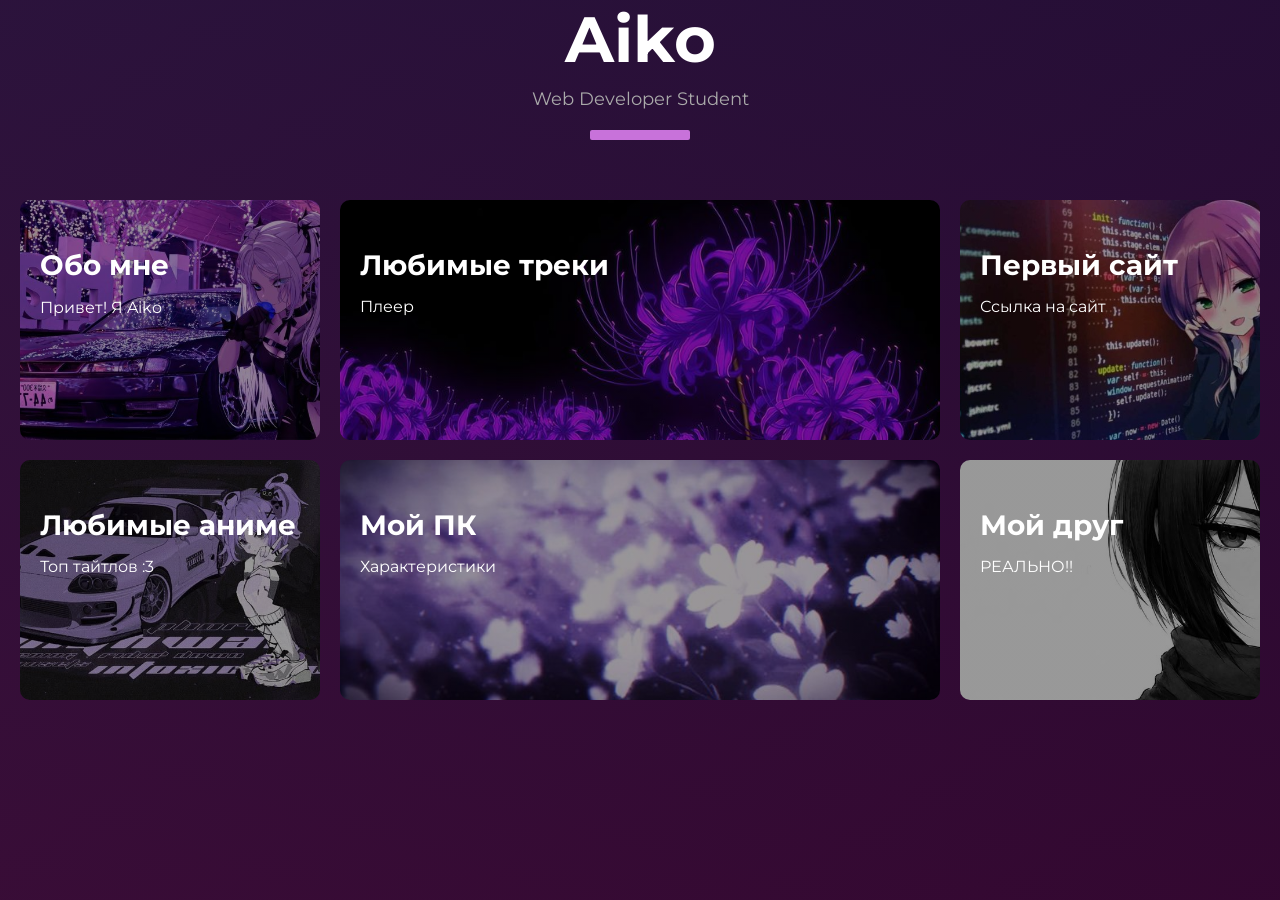
<file: index.html>
<!DOCTYPE html>
<html lang="en">
<head>
    <meta charset="UTF-8">
    <meta name="viewport" content="width=device-width, initial-scale=1.0">
    <title>bento-site</title>
    <link rel="stylesheet" href="a.css">
    <link rel="icon" type="image/png" href="favicon.png">
    <link rel="preconnect" href="https://fonts.googleapis.com">
    <link href="https://fonts.googleapis.com/css2?family=Montserrat:wght@400;700&display=swap" rel="stylesheet">
</head>

<body>
    <header class="site-header">
        <h1 class="header-title">Aiko</h1>
        <p class="header-subtitle">Web Developer Student</p>
        <div class="header-line"></div>
    </header>


    <div class="bento-grid">
    <div class="card card1" data-bg="frieren.jpg">
    <h3>Обо мне</h3>
    <p class="card-short">Привет! Я Aiko</p>
    
    <div class="card-full">
        <p>Привет, я студент 3 курса колледжа, я разрабатываю свои первые сайты и этот сайт один из них</p>
        <p>Помимо этого, я увлекаюсь:</p>
        <ul class="list">
            <li><span class="spec-value1">Видеоиграми 🎮</span></li>
            <li><span class="spec-value1">Музыкой 🎧</span></li>
            <li><span class="spec-value1">Просмотром аниме</span></li>
        </ul>
        <p>Подробнее расскажу в других карточках!</p>
    </div>
    </div>
    
   <div class="card card2" data-bg="ice.jpg">
    <h3>Любимые треки</h3>
    <div class="card-short">Плеер</div>
    <div class="card-full">
                <div class="player">
                    <!-- Невидимый аудио-элемент -->
                    <audio id="audioPlayer"></audio>
                    
                    <!-- Информация о текущем треке -->
                    <div class="player-info">
                        <h4 id="trackTitle">Название трека</h4>
                        <p id="trackArtist">Исполнитель</p>
                    </div>
                    
                    <!-- Кнопки управления -->
                    <div class="player-controls">
                        <button class="control-btn" id="prevBtn">⏮</button>
                        <button class="control-btn" id="playBtn">▶</button>
                        <button class="control-btn" id="nextBtn">⏭</button>
                    </div>
                    
                    <!-- Прогресс-бар -->
                    <div class="progress-container">
                        <div class="progress-bar" id="progressBar"></div>
                    </div>
                </div>
            </div>
    
    </div>
     <div class="card card3" data-bg="prgm.jpg">
        <h3>Первый сайт</h3>
        <div class="card-short">Ссылка на сайт</div>
        <div class="card-full">
        <h4>Предисловие</h4>
        <p>Перед созданием этого сайта я создавал другой, более простой, но это был важный этап в изучении веб-разработки для меня! Не судите строго 😅</p>
        <a href="https://yokkichan002-oss.github.io/my-first-site/" target="_blank" rel="noopener noreferrer" class="btn">Посмотреть мой первый сайт</a>
    </div>
    
    </div>
       <div class="card card4" data-bg="purple.jpg">
        <h3>Любимые аниме</h3>
        <div class="card-short">Топ тайтлов :3</div>
        <div class="card-full">
            <p>Топ 3 моих любимых аниме, которые советую посмотреть:</p>
            <ul class="anime-list">
                <li>
                    <a href="https://shikimori.io/animes/z11757-sword-art-online" target="_blank" rel="noopener noreferrer">Мастера меча онлайн(САО)</a> 
                    <span>— Одно из первых просмотренных мной аниме</span>
                </li>
                <li>
                    <a href="https://shikimori.io/animes/33352-violet-evergarden" target="_blank" rel="noopener noreferrer">Вайолет Эвергарден</a> 
                    <span>— Очень душевное аниме </span>
                </li>
                <li>
                    <a href="https://shikimori.io/animes/52991-sousou-no-frieren" target="_blank" rel="noopener noreferrer">Провожающая в последний путь Фрирен</a> 
                    <span>— Атмосферное аниме чтобы отдохнуть </span>
                </li>
            </ul>
        </div>
    </div>
    <div class="card card5" data-bg="fds.jpg">
        <h3>Мой ПК</h3>
        <div class="card-short">Характеристики</div>
        <div class="card-full">
            <p>Сборка, на которой я работаю и играю:</p>
            <ul class="pc-specs">
                <li><span class="spec-label">Процессор:</span> <span class="spec-value">AMD Ryzen 5 8400F</span></li>
                <li><span class="spec-label">Видеокарта:</span> <span class="spec-value">RTX 3060 ti 8GB</span></li>
                <li><span class="spec-label">Оперативная память:</span> <span class="spec-value">16GB DDR5</span></li>
                <li><span class="spec-label">Накопитель:</span> <span class="spec-value">512GB SSD</span></li>
                <li><span class="spec-label">Монитор:</span> <span class="spec-value">24" 180Hz</span></li>
            </ul>
            <p>Хватает для учёбы, кодинга и большинства игр</p>
        </div>
     </div>   
     <div class="card card6" data-bg="mikasa.jpg">
        <h3>Мой друг</h3>
        <div class="card-short">РЕАЛЬНО!!</div>
        <div class="card-full">Gefest237 это мой друг, общаюсь c ним 3 года и играем вместе в игру VALORANT, как же он много ноет, но он анимедевочка, ему можно, люблю его <3 </div>
     </div>

<div class="modal" id="modal">
    <div class="modal-content">
        <span class="close-btn">&times;</span>
        <div id="modal-text"></div>
    </div>
</div>
<script src="script.js"></script>
</body>
</html>
</file>
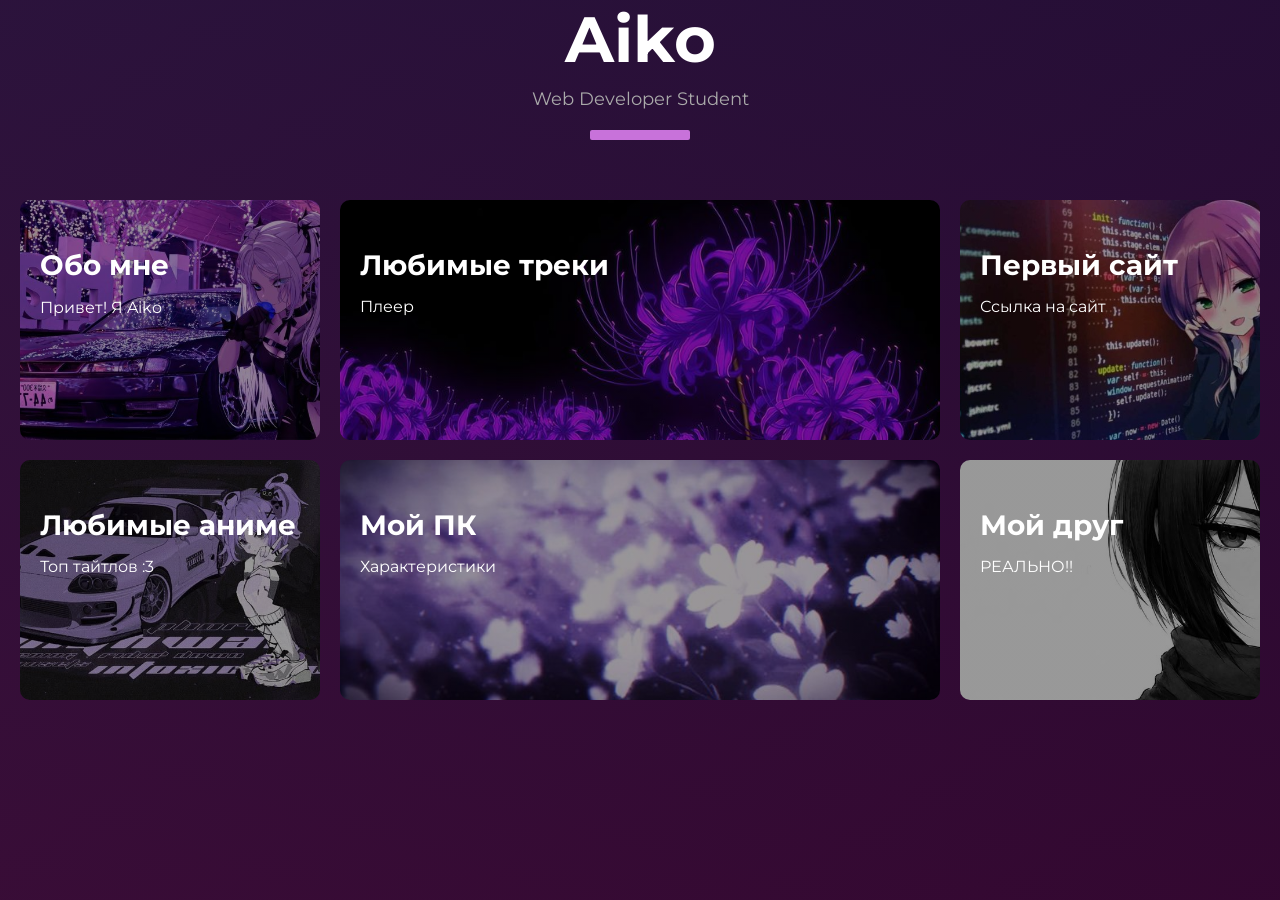
<file: a.html>
<!DOCTYPE html>
<html lang="en">
<head>
    <meta charset="UTF-8">
    <meta name="viewport" content="width=device-width, initial-scale=1.0">
    <title>bento-site</title>
    <link rel="stylesheet" href="a.css">
    <link rel="icon" type="image/png" href="favicon.png">
    <link rel="preconnect" href="https://fonts.googleapis.com">
    <link href="https://fonts.googleapis.com/css2?family=Montserrat:wght@400;700&display=swap" rel="stylesheet">
</head>

<body>
    <header class="site-header">
        <h1 class="header-title">Aiko</h1>
        <p class="header-subtitle">Web Developer Student</p>
        <div class="header-line"></div>
    </header>


    <div class="bento-grid">
    <div class="card card1" data-bg="frieren.jpg">
    <h3>Обо мне</h3>
    <p class="card-short">Привет! Я Aiko</p>
    
    <div class="card-full">
        <p>Привет, я студент 3 курса колледжа, я разрабатываю свои первые сайты и этот сайт один из них</p>
        <p>Помимо этого, я увлекаюсь:</p>
        <ul class="list">
            <li><span class="spec-value1">Видеоиграми 🎮</span></li>
            <li><span class="spec-value1">Музыкой 🎧</span></li>
            <li><span class="spec-value1">Просмотром аниме</span></li>
        </ul>
        <p>Подробнее расскажу в других карточках!</p>
    </div>
    </div>
    
   <div class="card card2" data-bg="ice.jpg">
    <h3>Любимые треки</h3>
    <div class="card-short">Плеер</div>
    <div class="card-full">
                <div class="player">
                    <!-- Невидимый аудио-элемент -->
                    <audio id="audioPlayer"></audio>
                    
                    <!-- Информация о текущем треке -->
                    <div class="player-info">
                        <h4 id="trackTitle">Название трека</h4>
                        <p id="trackArtist">Исполнитель</p>
                    </div>
                    
                    <!-- Кнопки управления -->
                    <div class="player-controls">
                        <button class="control-btn" id="prevBtn">⏮</button>
                        <button class="control-btn" id="playBtn">▶</button>
                        <button class="control-btn" id="nextBtn">⏭</button>
                    </div>
                    
                    <!-- Прогресс-бар -->
                    <div class="progress-container">
                        <div class="progress-bar" id="progressBar"></div>
                    </div>
                </div>
            </div>
    
    </div>
     <div class="card card3" data-bg="prgm.jpg">
        <h3>Первый сайт</h3>
        <div class="card-short">Ссылка на сайт</div>
        <div class="card-full">
        <h4>Предисловие</h4>
        <p>Перед созданием этого сайта я создавал другой, более простой, но это был важный этап в изучении веб-разработки для меня! Не судите строго 😅</p>
        <a href="https://yokkichan002-oss.github.io/my-first-site/" target="_blank" rel="noopener noreferrer" class="btn">Посмотреть мой первый сайт</a>
    </div>
    
    </div>
       <div class="card card4" data-bg="purple.jpg">
        <h3>Любимые аниме</h3>
        <div class="card-short">Топ тайтлов :3</div>
        <div class="card-full">
            <p>Топ 3 моих любимых аниме, которые советую посмотреть:</p>
            <ul class="anime-list">
                <li>
                    <a href="https://shikimori.io/animes/z11757-sword-art-online" target="_blank" rel="noopener noreferrer">Мастера меча онлайн(САО)</a> 
                    <span>— Одно из первых просмотренных мной аниме</span>
                </li>
                <li>
                    <a href="https://shikimori.io/animes/33352-violet-evergarden" target="_blank" rel="noopener noreferrer">Вайолет Эвергарден</a> 
                    <span>— Очень душевное аниме </span>
                </li>
                <li>
                    <a href="https://shikimori.io/animes/52991-sousou-no-frieren" target="_blank" rel="noopener noreferrer">Провожающая в последний путь Фрирен</a> 
                    <span>— Атмосферное аниме чтобы отдохнуть </span>
                </li>
            </ul>
        </div>
    </div>
    <div class="card card5" data-bg="fds.jpg">
        <h3>Мой ПК</h3>
        <div class="card-short">Характеристики</div>
        <div class="card-full">
            <p>Сборка, на которой я работаю и играю:</p>
            <ul class="pc-specs">
                <li><span class="spec-label">Процессор:</span> <span class="spec-value">AMD Ryzen 5 8400F</span></li>
                <li><span class="spec-label">Видеокарта:</span> <span class="spec-value">RTX 3060 ti 8GB</span></li>
                <li><span class="spec-label">Оперативная память:</span> <span class="spec-value">16GB DDR5</span></li>
                <li><span class="spec-label">Накопитель:</span> <span class="spec-value">512GB SSD</span></li>
                <li><span class="spec-label">Монитор:</span> <span class="spec-value">24" 180Hz</span></li>
            </ul>
            <p>Хватает для учёбы, кодинга и большинства игр</p>
        </div>
     </div>   
     <div class="card card6" data-bg="mikasa.jpg">
        <h3>Мой друг</h3>
        <div class="card-short">РЕАЛЬНО!!</div>
        <div class="card-full">Gefest237 это мой друг, общаюсь c ним 3 года и играем вместе в игру VALORANT, как же он много ноет, но он анимедевочка, ему можно, люблю его <3 </div>
     </div>

<div class="modal" id="modal">
    <div class="modal-content">
        <span class="close-btn">&times;</span>
        <div id="modal-text"></div>
    </div>
</div>
<script src="script.js"></script>
</body>
</html>
</file>
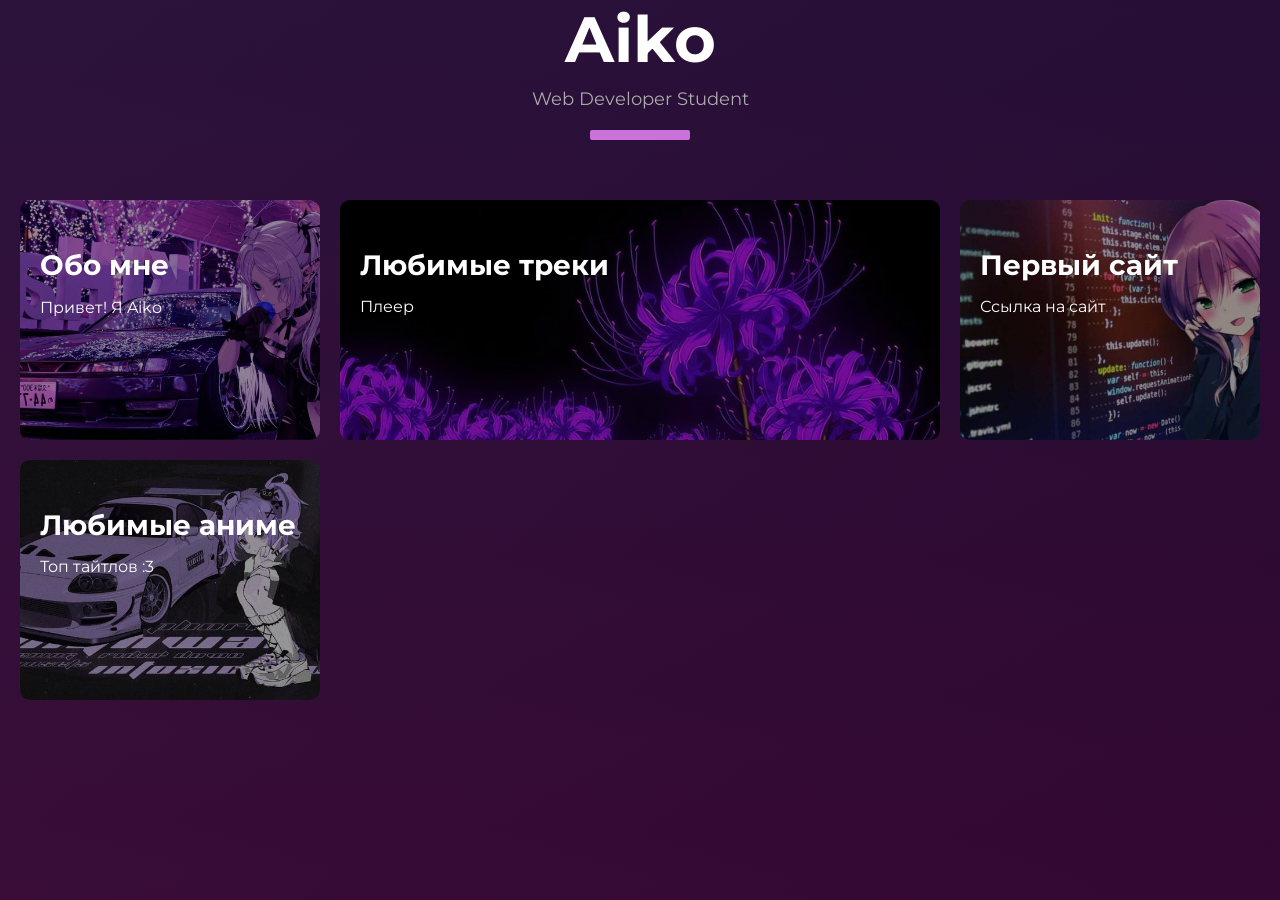
<file: site_2/a.html>
<!DOCTYPE html>
<html lang="en">
<head>
    <meta charset="UTF-8">
    <meta name="viewport" content="width=device-width, initial-scale=1.0">
    <title>bento-site</title>
    <link rel="stylesheet" href="a.css">
    <link rel="icon" type="image/png" href="favicon.png">
    <link rel="preconnect" href="https://fonts.googleapis.com">
    <link href="https://fonts.googleapis.com/css2?family=Montserrat:wght@400;700&display=swap" rel="stylesheet">
</head>

<body>
    <header class="site-header">
        <h1 class="header-title">Aiko</h1>
        <p class="header-subtitle">Web Developer Student</p>
        <div class="header-line"></div>
    </header>


    <div class="bento-grid">
    <div class="card card1" data-bg="frieren.jpg">
    <h3>Обо мне</h3>
    <p class="card-short">Привет! Я Aiko</p>
    
    <div class="card-full">
        <p>Привет, я студент 3 курса колледжа, я разрабатываю свои первые сайты и этот сайт один из них</p>
        <p>Помимо этого, я увлекаюсь:</p>
        <ul>
            <li>Видеоиграми 🎮</li>
            <li>Музыкой 🎧</li>
            <li>Просмотром аниме</li>
        </ul>
        <p>Подробнее расскажу в других карточках!</p>
    </div>
    </div>
    
   <div class="card card2" data-bg="ice.jpg">
    <h3>Любимые треки</h3>
    <div class="card-short">Плеер</div>
    <div class="card-full">
                <div class="player">
                    <!-- Невидимый аудио-элемент -->
                    <audio id="audioPlayer"></audio>
                    
                    <!-- Информация о текущем треке -->
                    <div class="player-info">
                        <h4 id="trackTitle">Название трека</h4>
                        <p id="trackArtist">Исполнитель</p>
                    </div>
                    
                    <!-- Кнопки управления -->
                    <div class="player-controls">
                        <button class="control-btn" id="prevBtn">⏮</button>
                        <button class="control-btn" id="playBtn">▶</button>
                        <button class="control-btn" id="nextBtn">⏭</button>
                    </div>
                    
                    <!-- Прогресс-бар -->
                    <div class="progress-container">
                        <div class="progress-bar" id="progressBar"></div>
                    </div>
                </div>
            </div>
    
    </div>
     <div class="card card3" data-bg="prgm.jpg">
        <h3>Первый сайт</h3>
        <div class="card-short">Ссылка на сайт</div>
        <div class="card-full">
        <h4>Предисловие</h4>
        <p>Перед созданием этого сайта я создавал другой, более простой, но это был важный этап в изучении веб-разработки для меня! Не судите строго 😅</p>
        <a href="https://yokkichan002-oss.github.io/my-first-site/" target="_blank" rel="noopener noreferrer" class="btn">Посмотреть мой первый сайт</a>
    </div>
    
    </div>
       <div class="card card4" data-bg="purple.jpg">
        <h3>Любимые аниме</h3>
        <div class="card-short">Топ тайтлов :3</div>
        <div class="card-full">
            <p>Топ 3 моих любимых аниме, которые советую посмотреть:</p>
            <ul class="anime-list">
                <li>
                    <a href="https://shikimori.io/animes/z11757-sword-art-online" target="_blank" rel="noopener noreferrer">Мастера меча онлайн(САО)</a> 
                    <span>— Одно из первых просмотренных мной аниме</span>
                </li>
                <li>
                    <a href="https://shikimori.io/animes/33352-violet-evergarden" target="_blank" rel="noopener noreferrer">Вайолет Эвергарден</a> 
                    <span>— Очень душевное аниме </span>
                </li>
                <li>
                    <a href="https://shikimori.io/animes/52991-sousou-no-frieren" target="_blank" rel="noopener noreferrer">Провожающая в последний путь Фрирен</a> 
                    <span>— Атмосферное аниме чтобы отдохнуть </span>
                </li>
            </ul>
        </div>
    </div>

<div class="modal" id="modal">
    <div class="modal-content">
        <span class="close-btn">&times;</span>
        <div id="modal-text"></div>
    </div>
</div>
<script src="script.js"></script>
</body>
</html>
</file>
<file: a.css>
.bento-grid {
    display: grid;
    grid-template-columns: 1fr 2fr 1fr;
    gap: 20px;
    padding: 20px 20px 40px;

}
.card {
    padding: 20px;
    min-height: 200px;
    background-color: rgb(207, 169, 169);
    border-radius: 10px;
    transition: transform 0.3s ease, opacity 0.3s ease;
    opacity: 0;
    transform: translateY(30px);

}
.card.visible{
    opacity: 1;
    transform: translateY(0);
}
.card1 {
    background-image: 
        linear-gradient(rgba(0, 0, 0, 0.4), rgba(0, 0, 0, 0.4)), 
        url('frieren.jpg');
    background-size: cover;
    background-position: center;
}
.card2 {
    background-image: 
        linear-gradient(rgba(0, 0, 0, 0.4), rgba(0, 0, 0, 0.4)), 
        url('ice.jpg');
    background-size: cover;
    background-position: center;
    
}
.card3 {
    background-image: 
        linear-gradient(rgba(0, 0, 0, 0.4), rgba(0, 0, 0, 0.4)), 
        url('prgm.jpg');
    background-size: cover;
    background-position: center;
}
.card4 {
    background-image: 
        linear-gradient(rgba(0, 0, 0, 0.4), rgba(0, 0, 0, 0.4)), 
        url('purple.jpg');
    background-size: cover;
    background-position: center;
    
}
.card6 {
    background-image: 
        linear-gradient(rgba(0, 0, 0, 0.4), rgba(0, 0, 0, 0.4)), 
        url('mikasa.jpg');
    background-size: cover;
    background-position: center;
}
.card5 {
    background-image: 
        linear-gradient(rgba(0, 0, 0, 0.4), rgba(0, 0, 0, 0.4)), 
        url('fds.jpg');
    background-size: cover;
    background-position: center;
}
.card:hover{
    transform: scale(1.01);
    box-shadow: 0 0 20px rgba(255, 255, 255, 0.6);
}


.card-text {
    color: #ffffff;
    font-size: 15px;
    line-height: 1.5;
}
h3{
    color: #ffffff;
    font-size: 28px;
    font-weight: 700;
    margin-bottom: 15px;
}
body {
    font-family: 'Montserrat', sans-serif;
    background: 
        linear-gradient(rgba(35, 8, 48, 0.9), rgba(54, 5, 47, 0.9)),
        linear-gradient(135deg, #7777aa 0%, #16213e 100%);
    margin: 0;
    min-height: 100vh;
}
.card-full {
    display: none;
}

.modal {
    position: fixed;
    top: 0; left: 0; width: 100%; height: 100%;
    background-color: rgba(0, 0, 0, 0.7);
    z-index: 1000;
    justify-content: center; align-items: center;
    display: none;
}
.modal-content {
    padding: 30px;
    border-radius: 15px;
    max-width: 600px;
    width: 90%;
    position: relative;
    background-size: cover;
    background-position: center;

    background-color: #1a1a1a;
    color: #ffffff;
    border: 1px solid #333;
    box-shadow: 0 20px 60px rgba(0, 0, 0, 0.8);

    min-width: 400px;    /* Минимальная ширина */
    min-height: 300px;   /* Минимальная высота */

    display: flex;
    flex-direction: column;
    justify-content: center;
    align-items: center;
    text-align: center;
}
.close-btn {
    position: absolute;
    top: 10px; right: 15px;
    font-size: 30px;
    cursor: pointer;
    color: #333;
}
.close-btn:hover {
    color:red;
}
.modal.active {
    display: flex;
}
a {
    display:block
}
.anime-list {
    list-style: none;
    padding: 0;       
    margin: 0;
}
.anime-list li span {
    color: #afaaaa;       /* Светло-серый цвет */
    font-size: 0.9em;     /* Чуть меньше основного текста */
    font-style: italic;   /* Курсив для красоты (по желанию) */
}
.modal-content a {
    color: #faf8f8;          /* Белый цвет текста */
    text-decoration: none;   /* Убираем подчеркивание */
    font-weight: 600;        /* Делаем название аниме чуть жирнее */
    transition: color 0.3s ease; /* Плавное изменение цвета */
}

/* Эффект при наведении на ссылку */
.modal-content a:hover {
    color: #ffb7b2; /* Например, нежно-розовый (можешь поменять на свой любимый цвет) */
    text-decoration: underline; /* Или можно сделать underline, или вообще без него */
}
.btn {
    display: inline-block;
    background-color: #b975f1; /* Цвет кнопки (тот же розовый для примера) */
    color: #1a1a1a !important; /* Цвет текста внутри кнопки (темный, чтобы читался) */
    padding: 10px 20px;
    border-radius: 8px;
    text-decoration: none;
    font-weight: 700;
    margin-top: 15px;
    transition: transform 0.2s ease, background-color 0.2s ease;
}

.btn:hover {
    background-color: #f7b5ee; /* Чуть темнее при наведении */
    transform: scale(1.05);    /* Легкое увеличение */
}
.site-header {
    text-align: center;
    padding: 0 20px 40px;
}

.header-title {
    font-size: 64px;
    font-weight: 700;
    margin: 0;
    color: #ffffff;
}

.header-subtitle {
    font-size: 18px;
    color: #aaaaaa;
    margin: 10px 0 20px;
}

.header-line {
    width: 100px;
    height: 10px;
    background-color: #c872da; /* Розовый, как у тебя в кнопках */
    margin: 0 auto;
    border-radius: 2px;
}
#particles {
    position: fixed;
    top: 0;
    left: 0;
    width: 100%;
    height: 100%;
    z-index: -1; /* Лежит под всем */
    pointer-events: none; /* Клики проходят сквозь него */
}
/* Стили для музыкального плеера */
.player {
    background: rgba(0, 0, 0, 0.3);
    padding: 20px;
    border-radius: 10px;
    text-align: center;
}

.player-info {
    margin-bottom: 20px;
}

.player-info h4 {
    color: #ffffff;
    font-size: 20px;
    margin: 0 0 5px 0;
}

.player-info p {
    color: #aaaaaa;
    font-size: 14px;
    margin: 0;
}

.player-controls {
    display: flex;
    justify-content: center;
    gap: 15px;
    margin-bottom: 15px;
}

.control-btn {
    background: rgba(255, 255, 255, 0.1);
    border: none;
    border-radius: 50%;
    width: 50px;
    height: 50px;
    font-size: 20px;
    cursor: pointer;
    transition: all 0.3s ease;
    color: #ffffff;
}

.control-btn:hover {
    background: rgba(255, 255, 255, 0.2);
    transform: scale(1.1);
}

.progress-container {
    width: 100%;
    height: 5px;
    background: rgba(255, 255, 255, 0.2);
    border-radius: 3px;
    overflow: hidden;
}

.progress-bar {
    width: 0%;
    height: 100%;
    background: #ffb7b2;
    transition: width 0.1s linear;
}
.card-short {
    color: #ffff
}
/* Стили для списка характеристик ПК */
.pc-specs {
    list-style: none;
    padding: 0;
    margin: 15px 0;
}

.pc-specs li {
    padding: 8px 0;
    border-bottom: 1px solid rgba(255, 255, 255, 0.1);
    display: flex;
    justify-content: space-between;
    align-items: center;
}

.pc-specs li:last-child {
    border-bottom: none;
}

.spec-label {
    color: #aaaaaa;
    font-size: 14px;
}

.spec-value {
    color: #ffffff;
    font-weight: 600;
    font-size: 14px;
}
.list {
    list-style: none;
    padding: 0;
    margin: 15px 0;
}
.list li {
     padding: 8px 0;
    border-bottom: 1px solid rgba(255, 255, 255, 0.1);
    display: flex;
    justify-content: space-between;
    align-items: center;
}
.spec-value1 {
      color: #ffffff;
    font-weight: 600;
    font-size: 14px;
}
</file>
<file: site_2/a.css>
.bento-grid {
    display: grid;
    grid-template-columns: 1fr 2fr 1fr;
    gap: 20px;
    padding: 20px 20px 40px;

}
.card {
    padding: 20px;
    min-height: 200px;
    background-color: rgb(207, 169, 169);
    border-radius: 10px;
    transition: transform 0.3s ease, opacity 0.3s ease;
    opacity: 0;
    transform: translateY(30px);

}
.card.visible{
    opacity: 1;
    transform: translateY(0);
}
.card1 {
    background-image: 
        linear-gradient(rgba(0, 0, 0, 0.4), rgba(0, 0, 0, 0.4)), 
        url('frieren.jpg');
    background-size: cover;
    background-position: center;
}
.card2 {
    background-image: 
        linear-gradient(rgba(0, 0, 0, 0.4), rgba(0, 0, 0, 0.4)), 
        url('ice.jpg');
    background-size: cover;
    background-position: center;
    
}
.card3 {
    background-image: 
        linear-gradient(rgba(0, 0, 0, 0.4), rgba(0, 0, 0, 0.4)), 
        url('prgm.jpg');
    background-size: cover;
    background-position: center;
}
.card4 {
    background-image: 
        linear-gradient(rgba(0, 0, 0, 0.4), rgba(0, 0, 0, 0.4)), 
        url('purple.jpg');
    background-size: cover;
    background-position: center;
}
.card:hover{
    transform: scale(1.01);
    box-shadow: 0 0 20px rgba(255, 255, 255, 0.6);
}


.card-text {
    color: #ffffff;
    font-size: 15px;
    line-height: 1.5;
}
h3{
    color: #ffffff;
    font-size: 28px;
    font-weight: 700;
    margin-bottom: 15px;
}
body {
    font-family: 'Montserrat', sans-serif;
    background: 
        linear-gradient(rgba(35, 8, 48, 0.9), rgba(54, 5, 47, 0.9)),
        linear-gradient(135deg, #7777aa 0%, #16213e 100%);
    margin: 0;
    min-height: 100vh;
}
.card-full {
    display: none;
}

.modal {
    position: fixed;
    top: 0; left: 0; width: 100%; height: 100%;
    background-color: rgba(0, 0, 0, 0.7);
    z-index: 1000;
    justify-content: center; align-items: center;
    display: none;
}
.modal-content {
    padding: 30px;
    border-radius: 15px;
    max-width: 600px;
    width: 90%;
    position: relative;
    background-size: cover;
    background-position: center;

    background-color: #1a1a1a;
    color: #ffffff;
    border: 1px solid #333;
    box-shadow: 0 20px 60px rgba(0, 0, 0, 0.8);
}
.close-btn {
    position: absolute;
    top: 10px; right: 15px;
    font-size: 30px;
    cursor: pointer;
    color: #333;
}
.close-btn:hover {
    color:red;
}
.modal.active {
    display: flex;
}
a {
    display:block
}
.anime-list {
    list-style: none;
    padding: 0;       
    margin: 0;
}
.anime-list li span {
    color: #afaaaa;       /* Светло-серый цвет */
    font-size: 0.9em;     /* Чуть меньше основного текста */
    font-style: italic;   /* Курсив для красоты (по желанию) */
}
.modal-content a {
    color: #faf8f8;          /* Белый цвет текста */
    text-decoration: none;   /* Убираем подчеркивание */
    font-weight: 600;        /* Делаем название аниме чуть жирнее */
    transition: color 0.3s ease; /* Плавное изменение цвета */
}

/* Эффект при наведении на ссылку */
.modal-content a:hover {
    color: #ffb7b2; /* Например, нежно-розовый (можешь поменять на свой любимый цвет) */
    text-decoration: underline; /* Или можно сделать underline, или вообще без него */
}
.btn {
    display: inline-block;
    background-color: #b975f1; /* Цвет кнопки (тот же розовый для примера) */
    color: #1a1a1a !important; /* Цвет текста внутри кнопки (темный, чтобы читался) */
    padding: 10px 20px;
    border-radius: 8px;
    text-decoration: none;
    font-weight: 700;
    margin-top: 15px;
    transition: transform 0.2s ease, background-color 0.2s ease;
}

.btn:hover {
    background-color: #f7b5ee; /* Чуть темнее при наведении */
    transform: scale(1.05);    /* Легкое увеличение */
}
.site-header {
    text-align: center;
    padding: 0 20px 40px;
}

.header-title {
    font-size: 64px;
    font-weight: 700;
    margin: 0;
    color: #ffffff;
}

.header-subtitle {
    font-size: 18px;
    color: #aaaaaa;
    margin: 10px 0 20px;
}

.header-line {
    width: 100px;
    height: 10px;
    background-color: #c872da; /* Розовый, как у тебя в кнопках */
    margin: 0 auto;
    border-radius: 2px;
}
#particles {
    position: fixed;
    top: 0;
    left: 0;
    width: 100%;
    height: 100%;
    z-index: -1; /* Лежит под всем */
    pointer-events: none; /* Клики проходят сквозь него */
}
/* Стили для музыкального плеера */
.player {
    background: rgba(0, 0, 0, 0.3);
    padding: 20px;
    border-radius: 10px;
    text-align: center;
}

.player-info {
    margin-bottom: 20px;
}

.player-info h4 {
    color: #ffffff;
    font-size: 20px;
    margin: 0 0 5px 0;
}

.player-info p {
    color: #aaaaaa;
    font-size: 14px;
    margin: 0;
}

.player-controls {
    display: flex;
    justify-content: center;
    gap: 15px;
    margin-bottom: 15px;
}

.control-btn {
    background: rgba(255, 255, 255, 0.1);
    border: none;
    border-radius: 50%;
    width: 50px;
    height: 50px;
    font-size: 20px;
    cursor: pointer;
    transition: all 0.3s ease;
    color: #ffffff;
}

.control-btn:hover {
    background: rgba(255, 255, 255, 0.2);
    transform: scale(1.1);
}

.progress-container {
    width: 100%;
    height: 5px;
    background: rgba(255, 255, 255, 0.2);
    border-radius: 3px;
    overflow: hidden;
}

.progress-bar {
    width: 0%;
    height: 100%;
    background: #ffb7b2;
    transition: width 0.1s linear;
}
.card-short {
    color: #ffff
}
</file>
